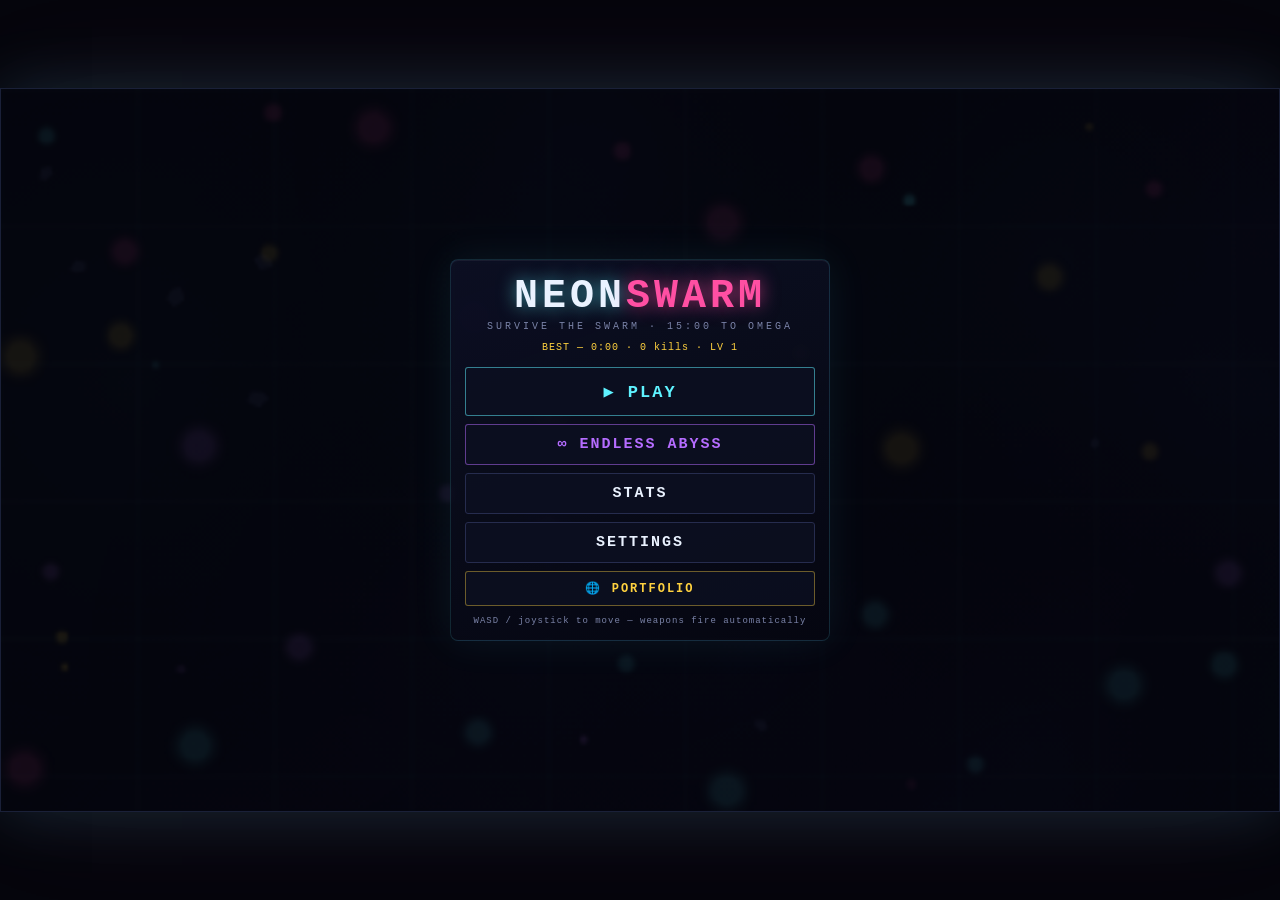
<file: index.html>
<!DOCTYPE html>
<html lang="en">
<head>
<meta charset="UTF-8">
<meta name="viewport" content="width=device-width, initial-scale=1.0, maximum-scale=1.0, user-scalable=no, viewport-fit=cover">
<meta name="theme-color" content="#0a0a16">
<title>NEONSWARM</title>
<meta name="description" content="Neon bullet-heaven roguelite. You move — weapons auto-fire. Survive the swarm, kill OMEGA PROTOCOL, or fall into the ENDLESS ABYSS.">

<!-- tab icon + Android/ iOS install icons -->
<link rel="icon" href="favicon.ico" sizes="48x48">
<link rel="icon" href="favicon-32.png" type="image/png" sizes="32x32">
<link rel="icon" href="favicon-16.png" type="image/png" sizes="16x16">
<link rel="apple-touch-icon" href="apple-touch-icon.png">
<link rel="manifest" href="manifest.json">

<!-- link preview card (LinkedIn / Discord / chat apps) -->
<meta property="og:type" content="website">
<meta property="og:title" content="NEONSWARM — neon bullet-heaven roguelite">
<meta property="og:description" content="You move — weapons auto-fire. Survive 30:00, kill OMEGA PROTOCOL, or fall into the ENDLESS ABYSS. 30 weapons, 40 passives, zero downloads.">
<meta property="og:image" content="og-image.png">
<meta name="twitter:card" content="summary_large_image">
<meta name="twitter:title" content="NEONSWARM — neon bullet-heaven roguelite">
<meta name="twitter:description" content="You move — weapons auto-fire. Survive 30:00, kill OMEGA PROTOCOL, or fall into the ENDLESS ABYSS.">
<meta name="twitter:image" content="og-image.png">

<link rel="stylesheet" href="css/style.css">
</head>
<body>
<div id="app">
  <div id="game-wrap">
    <canvas id="game" width="448" height="252"></canvas>

    <!-- HUD -->
    <div id="hud" class="overlay" style="display:none">
      <div class="hud-top">
        <div class="hud-chip" id="hud-time">0:00</div>
        <div class="hud-chip" id="hud-kills">☠ 0</div>
        <div class="hud-chip" id="hud-level">LV 1</div>
      </div>
      <div class="hud-hp">
        <div id="hp-fill"></div>
        <span id="hp-text">100/100</span>
      </div>
      <div id="hud-combo" class="hud-combo">x5 COMBO</div>
      <div id="loadout" class="loadout">
        <div id="loadout-weapons" class="lo-row"></div>
        <div id="loadout-passives" class="lo-row dim"></div>
      </div>
      <button id="btn-touch-pause" class="touch-pause">❚❚</button>
    </div>

    <!-- touch layer -->
    <div id="touch-ui">
      <div id="joy-rest" class="joy-rest">
        <div class="joy-ring"></div>
        <div class="joy-dot"></div>
      </div>
      <button id="btn-m-pause" class="m-btn m-pause">❚❚</button>
    </div>

    <!-- Main menu -->
    <div id="menu" class="overlay menu-screen" style="display:none">
      <div class="menu-inner">
        <h1 class="ns-title">NEON<span>SWARM</span></h1>
        <div class="ns-sub">SURVIVE THE SWARM · 15:00 TO OMEGA</div>
        <div id="best-line" class="best-line"></div>
        <div class="menu-buttons">
          <button id="btn-play" class="ns-btn primary big">▶ PLAY</button>
          <button id="btn-endless" class="ns-btn abyss">∞ ENDLESS ABYSS</button>
          <button id="btn-stats" class="ns-btn">STATS</button>
          <button id="btn-settings" class="ns-btn">SETTINGS</button>
          <a id="btn-portfolio" class="ns-btn gold" href="https://veillemm.netlify.app/" target="_blank" rel="noopener">🌐 PORTFOLIO</a>
        </div>
        <div class="menu-hint" id="menu-hint">WASD / joystick to move — weapons fire automatically</div>
      </div>
    </div>

    <!-- Character select -->
    <div id="charscreen" class="overlay menu-screen" style="display:none">
      <div class="menu-inner wide">
        <h2 class="ns-title small">SELECT PILOT</h2>
        <div id="char-grid" class="char-grid"></div>
        <div class="menu-buttons">
          <button id="btn-char-go" class="ns-btn primary big">▶ LAUNCH</button>
          <button id="btn-char-back" class="ns-btn">BACK</button>
        </div>
        <div class="menu-hint">Each pilot starts with a different weapon + innate quirk</div>
      </div>
    </div>

    <!-- Level-up draft -->
    <div id="draft" class="overlay menu-screen" style="display:none">
      <div class="draft-inner">
        <div id="draft-title" class="draft-title">⬆ LEVEL UP — CHOOSE ONE</div>
        <div id="draft-choices" class="draft-choices"></div>
      </div>
    </div>

    <!-- Pause -->
    <div id="pause" class="overlay menu-screen" style="display:none">
      <div class="menu-inner">
        <h2 class="ns-title small">PAUSED</h2>
        <div class="menu-buttons">
          <button id="btn-resume" class="ns-btn primary">RESUME</button>
          <button id="btn-pause-settings" class="ns-btn">SETTINGS</button>
          <button id="btn-quit" class="ns-btn danger">END RUN</button>
        </div>
      </div>
    </div>

    <!-- Game over / victory -->
    <div id="gameover" class="overlay menu-screen" style="display:none">
      <div class="menu-inner">
        <h2 id="over-title" class="ns-title small">YOU DIED</h2>
        <div id="over-stats" class="over-stats"></div>
        <div class="menu-buttons">
          <button id="btn-again" class="ns-btn primary">↻ RUN IT AGAIN</button>
          <button id="btn-abyss-again" class="ns-btn abyss">∞ TRY THE ABYSS</button>
          <a id="btn-over-portfolio" class="ns-btn gold" href="https://veillemm.netlify.app/" target="_blank" rel="noopener">🌐 PORTFOLIO</a>
          <button id="btn-over-menu" class="ns-btn">MAIN MENU</button>
        </div>
      </div>
    </div>

    <!-- Stats -->
    <div id="stats-screen" class="overlay menu-screen" style="display:none">
      <div class="menu-inner">
        <h2 class="ns-title small">LIFETIME STATS</h2>
        <div id="stats-body" class="over-stats"></div>
        <div class="menu-buttons">
          <button id="btn-stats-back" class="ns-btn">BACK</button>
        </div>
      </div>
    </div>

    <!-- Settings -->
    <div id="settings-screen" class="overlay menu-screen" style="display:none">
      <div class="menu-inner">
        <h2 class="ns-title small">SETTINGS</h2>
        <div id="settings-body" class="over-stats"></div>
        <div class="menu-buttons">
          <button id="btn-set-back" class="ns-btn">BACK</button>
        </div>
      </div>
    </div>

    <div id="toasts" class="toasts"></div>
  </div>
</div>

<script>/* haptic guard: vibrate() missing on some browsers must never crash a frame */
if (!navigator.vibrate) navigator.vibrate = function () {};</script>
<script src="js/core.js"></script>
<script src="js/icons.js"></script>
<script src="js/characters.js"></script>
<script src="js/audio.js"></script>
<script src="js/input.js"></script>
<script src="js/save.js"></script>
<script src="js/player.js"></script>
<script src="js/weapons.js"></script>
<script src="js/enemies.js"></script>
<script src="js/bosses.js"></script>
<script src="js/pickups.js"></script>
<script src="js/upgrades.js"></script>
<script src="js/ui.js"></script>
<script src="js/game.js"></script>
<script src="js/main.js"></script>
</body>
</html>
</file>
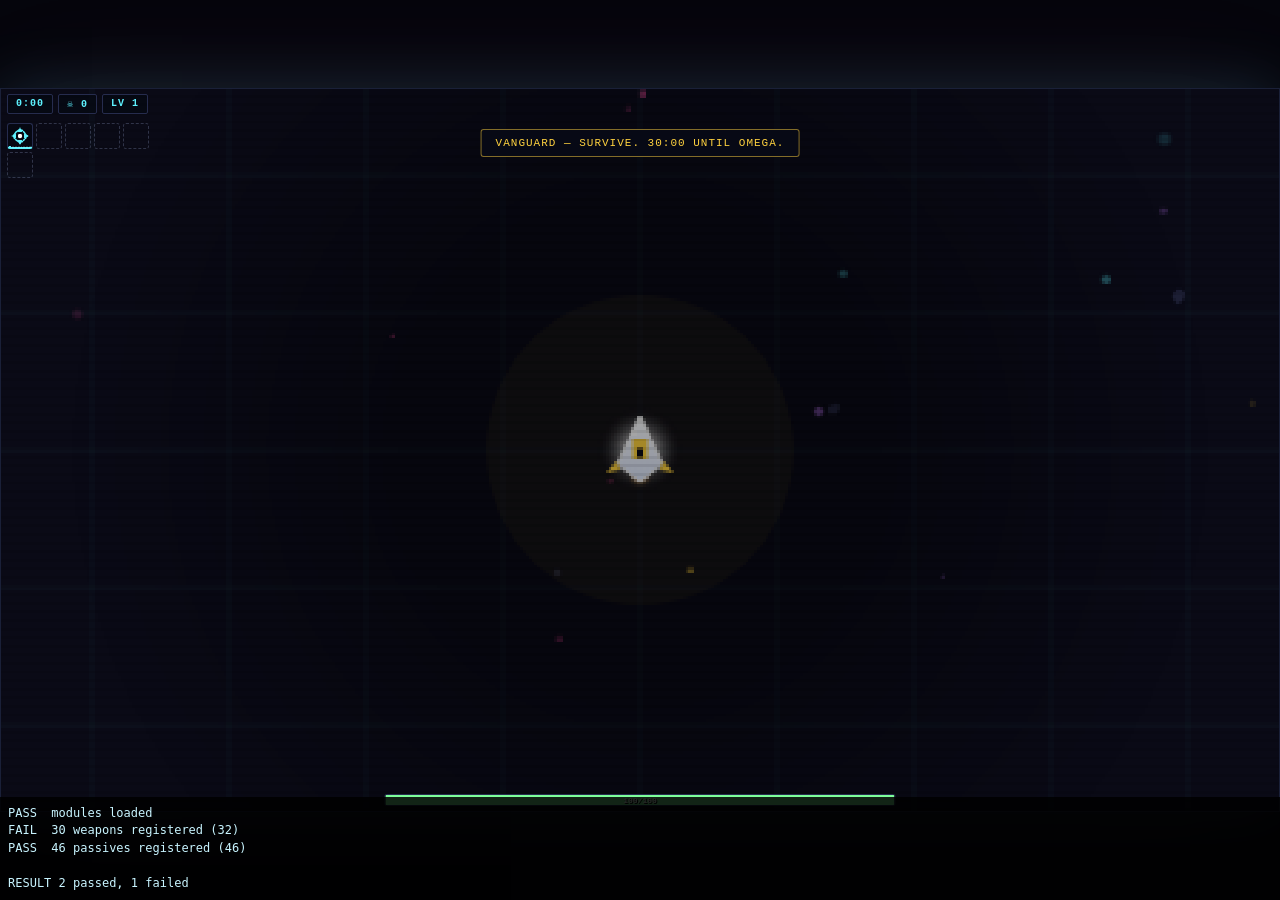
<file: _browsercheck.html>
<!DOCTYPE html>
<html lang="en">
<head>
<meta charset="UTF-8">
<meta name="viewport" content="width=device-width, initial-scale=1.0, maximum-scale=1.0, user-scalable=no, viewport-fit=cover">
<meta name="theme-color" content="#0a0a16">
<title>NEONSWARM</title>
<meta name="description" content="Neon bullet-heaven roguelite. You move — weapons auto-fire. Survive the swarm, kill OMEGA PROTOCOL, or fall into the ENDLESS ABYSS.">

<!-- tab icon + Android/ iOS install icons -->
<link rel="icon" href="favicon.ico" sizes="48x48">
<link rel="icon" href="favicon-32.png" type="image/png" sizes="32x32">
<link rel="icon" href="favicon-16.png" type="image/png" sizes="16x16">
<link rel="apple-touch-icon" href="apple-touch-icon.png">
<link rel="manifest" href="manifest.json">

<!-- link preview card (LinkedIn / Discord / chat apps) -->
<meta property="og:type" content="website">
<meta property="og:title" content="NEONSWARM — neon bullet-heaven roguelite">
<meta property="og:description" content="You move — weapons auto-fire. Survive 30:00, kill OMEGA PROTOCOL, or fall into the ENDLESS ABYSS. 30 weapons, 40 passives, zero downloads.">
<meta property="og:image" content="og-image.png">
<meta name="twitter:card" content="summary_large_image">
<meta name="twitter:title" content="NEONSWARM — neon bullet-heaven roguelite">
<meta name="twitter:description" content="You move — weapons auto-fire. Survive 30:00, kill OMEGA PROTOCOL, or fall into the ENDLESS ABYSS.">
<meta name="twitter:image" content="og-image.png">

<link rel="stylesheet" href="css/style.css">
</head>
<body>
<div id="app">
  <div id="game-wrap">
    <canvas id="game" width="448" height="252"></canvas>

    <!-- HUD -->
    <div id="hud" class="overlay" style="display:none">
      <div class="hud-top">
        <div class="hud-chip" id="hud-time">0:00</div>
        <div class="hud-chip" id="hud-kills">☠ 0</div>
        <div class="hud-chip" id="hud-level">LV 1</div>
      </div>
      <div class="hud-hp">
        <div id="hp-fill"></div>
        <span id="hp-text">100/100</span>
      </div>
      <div id="hud-combo" class="hud-combo">x5 COMBO</div>
      <div id="loadout" class="loadout">
        <div id="loadout-weapons" class="lo-row"></div>
        <div id="loadout-passives" class="lo-row dim"></div>
      </div>
      <button id="btn-touch-pause" class="touch-pause">❚❚</button>
    </div>

    <!-- touch layer -->
    <div id="touch-ui">
      <div id="joy-rest" class="joy-rest">
        <div class="joy-ring"></div>
        <div class="joy-dot"></div>
      </div>
      <button id="btn-m-pause" class="m-btn m-pause">❚❚</button>
    </div>

    <!-- Main menu -->
    <div id="menu" class="overlay menu-screen" style="display:none">
      <div class="menu-inner">
        <h1 class="ns-title">NEON<span>SWARM</span></h1>
        <div class="ns-sub">SURVIVE THE SWARM · 15:00 TO OMEGA</div>
        <div id="best-line" class="best-line"></div>
        <div class="menu-buttons">
          <button id="btn-play" class="ns-btn primary big">▶ PLAY</button>
          <button id="btn-endless" class="ns-btn abyss">∞ ENDLESS ABYSS</button>
          <button id="btn-stats" class="ns-btn">STATS</button>
          <button id="btn-settings" class="ns-btn">SETTINGS</button>
          <a id="btn-portfolio" class="ns-btn gold" href="https://veillemm.netlify.app/" target="_blank" rel="noopener">🌐 PORTFOLIO</a>
        </div>
        <div class="menu-hint" id="menu-hint">WASD / joystick to move — weapons fire automatically</div>
      </div>
    </div>

    <!-- Character select -->
    <div id="charscreen" class="overlay menu-screen" style="display:none">
      <div class="menu-inner wide">
        <h2 class="ns-title small">SELECT PILOT</h2>
        <div id="char-grid" class="char-grid"></div>
        <div class="menu-buttons">
          <button id="btn-char-go" class="ns-btn primary big">▶ LAUNCH</button>
          <button id="btn-char-back" class="ns-btn">BACK</button>
        </div>
        <div class="menu-hint">Each pilot starts with a different weapon + innate quirk</div>
      </div>
    </div>

    <!-- Level-up draft -->
    <div id="draft" class="overlay menu-screen" style="display:none">
      <div class="draft-inner">
        <div id="draft-title" class="draft-title">⬆ LEVEL UP — CHOOSE ONE</div>
        <div id="draft-choices" class="draft-choices"></div>
      </div>
    </div>

    <!-- Pause -->
    <div id="pause" class="overlay menu-screen" style="display:none">
      <div class="menu-inner">
        <h2 class="ns-title small">PAUSED</h2>
        <div class="menu-buttons">
          <button id="btn-resume" class="ns-btn primary">RESUME</button>
          <button id="btn-pause-settings" class="ns-btn">SETTINGS</button>
          <button id="btn-quit" class="ns-btn danger">END RUN</button>
        </div>
      </div>
    </div>

    <!-- Game over / victory -->
    <div id="gameover" class="overlay menu-screen" style="display:none">
      <div class="menu-inner">
        <h2 id="over-title" class="ns-title small">YOU DIED</h2>
        <div id="over-stats" class="over-stats"></div>
        <div class="menu-buttons">
          <button id="btn-again" class="ns-btn primary">↻ RUN IT AGAIN</button>
          <button id="btn-abyss-again" class="ns-btn abyss">∞ TRY THE ABYSS</button>
          <a id="btn-over-portfolio" class="ns-btn gold" href="https://veillemm.netlify.app/" target="_blank" rel="noopener">🌐 PORTFOLIO</a>
          <button id="btn-over-menu" class="ns-btn">MAIN MENU</button>
        </div>
      </div>
    </div>

    <!-- Stats -->
    <div id="stats-screen" class="overlay menu-screen" style="display:none">
      <div class="menu-inner">
        <h2 class="ns-title small">LIFETIME STATS</h2>
        <div id="stats-body" class="over-stats"></div>
        <div class="menu-buttons">
          <button id="btn-stats-back" class="ns-btn">BACK</button>
        </div>
      </div>
    </div>

    <!-- Settings -->
    <div id="settings-screen" class="overlay menu-screen" style="display:none">
      <div class="menu-inner">
        <h2 class="ns-title small">SETTINGS</h2>
        <div id="settings-body" class="over-stats"></div>
        <div class="menu-buttons">
          <button id="btn-set-back" class="ns-btn">BACK</button>
        </div>
      </div>
    </div>

    <div id="toasts" class="toasts"></div>
  </div>
</div>

<script>/* haptic guard: vibrate() missing on some browsers must never crash a frame */
if (!navigator.vibrate) navigator.vibrate = function () {};</script>
<script src="js/core.js"></script>
<script src="js/icons.js"></script>
<script src="js/characters.js"></script>
<script src="js/audio.js"></script>
<script src="js/input.js"></script>
<script src="js/save.js"></script>
<script src="js/player.js"></script>
<script src="js/weapons.js"></script>
<script src="js/enemies.js"></script>
<script src="js/bosses.js"></script>
<script src="js/pickups.js"></script>
<script src="js/upgrades.js"></script>
<script src="js/ui.js"></script>
<script src="js/game.js"></script>
<script src="js/main.js"></script>
<div id="browsercheck-log" style="position:fixed;left:0;bottom:0;right:0;max-height:44vh;overflow:auto;background:rgba(0,0,0,.86);color:#c8f4ff;font:12px/1.45 monospace;padding:8px;z-index:9999;white-space:pre-wrap"></div>
<script src="test/browsercheck.js"></script>
</body>
</html>
</file>
<file: css/style.css>
/* ============================================================
   NEONSWARM — style.css
   Neon synthwave UI. Dark, glowing, responsive.
   ============================================================ */

:root {
  --cyan: #5ef2ff;
  --pink: #ff4fa3;
  --gold: #ffd23f;
  --red: #ff5e6c;
  --green: #7dff9a;
  --purple: #c77dff;
  --bg: #0a0a16;
  --panel: rgba(12, 14, 30, 0.92);
  --border: #262c4e;
  --text: #eaf2ff;
  --dim: #7a83a8;
}

* { margin: 0; padding: 0; box-sizing: border-box; }

html, body {
  width: 100%; height: 100%;
  background: #05050c;
  overflow: hidden;
  font-family: 'Courier New', monospace;
  color: var(--text);
  touch-action: none;
  -webkit-user-select: none; user-select: none;
  -webkit-tap-highlight-color: transparent;
  overscroll-behavior: none;
}

/* FIXED app shell: #app always covers the visual viewport, so centering
   holds in every state — normal, fullscreen, URL-bar show/hide. The old
   flex+JS-transform approach drifted: height:100% evaluates against the
   layout viewport (which does NOT shrink when Android shows the URL bar),
   leaving the canvas shifted. position:fixed + dvh tracks the real view. */
#app {
  position: fixed;
  inset: 0;
  height: 100dvh;            /* dvh = dynamic viewport height (Android safe) */
  display: flex;
  align-items: center;
  justify-content: center;
}
@supports not (height: 100dvh) {
  #app { height: 100vh; }    /* older browsers: flex centering still applies */
}

#game-wrap {
  position: relative;
  image-rendering: pixelated;
  box-shadow: 0 0 60px rgba(94, 242, 255, 0.15), 0 0 120px rgba(255, 79, 163, 0.06);
  border: 1px solid #1a2038;
  max-width: 100vw;
  max-height: 100dvh;
  overflow: hidden;
}

#game { display: block; width: 100%; height: 100%; image-rendering: pixelated; }

/* ---------- Overlays ---------- */
.overlay { position: absolute; inset: 0; z-index: 10; }
.menu-screen {
  display: flex; align-items: center; justify-content: center;
  background: rgba(4, 5, 12, 0.72);
  backdrop-filter: blur(1px);
}

/* ---------- HUD ---------- */
#hud { pointer-events: none; z-index: 5; }
.hud-top {
  position: absolute; top: max(5px, env(safe-area-inset-top)); left: 6px;
  display: flex; gap: 5px;
}
.hud-chip {
  background: rgba(5, 8, 18, 0.75);
  border: 1px solid var(--border);
  color: var(--cyan);
  font-size: 10px; font-weight: bold;
  padding: 3px 8px; border-radius: 2px;
  letter-spacing: 1px;
}
.hud-hp {
  position: absolute; bottom: max(5px, env(safe-area-inset-bottom)); left: 50%;
  transform: translateX(-50%);
  width: 40%; height: 12px;
  background: rgba(5, 8, 18, 0.75);
  border: 1px solid var(--border);
  border-radius: 2px;
  overflow: hidden;
}
#hp-fill { height: 100%; width: 100%; background: var(--green); transition: width 0.2s; }
#hp-text {
  position: absolute; inset: 0;
  display: flex; align-items: center; justify-content: center;
  font-size: 8px; font-weight: bold; color: #fff; text-shadow: 1px 1px 0 #000;
}
.touch-pause {
  position: absolute; top: max(5px, env(safe-area-inset-top)); right: max(6px, env(safe-area-inset-right));
  width: 34px; height: 30px;
  background: rgba(5, 8, 18, 0.75);
  border: 1px solid var(--border);
  color: var(--dim);
  font-family: inherit; font-size: 10px;
  border-radius: 2px;
  display: none;
  pointer-events: auto;
}
body.touch .touch-pause { display: block; }

.hud-combo {
  position: absolute; top: 18%; left: 50%;
  transform: translateX(-50%);
  font-size: 14px; font-weight: bold; letter-spacing: 2px;
  color: var(--cyan);
  text-shadow: 0 0 12px currentColor;
  display: none;
  pointer-events: none;
  transition: transform 0.15s;
  z-index: 6;
}
.ns-btn { text-decoration: none; display: block; }

/* ---------- Menu ---------- */
.menu-inner {
  text-align: center; padding: 14px; width: 100%; max-width: 380px;
  background: linear-gradient(160deg, rgba(16,20,44,0.72), rgba(10,10,22,0.5));
  border: 1px solid rgba(94,242,255,0.14);
  border-radius: 8px;
  box-shadow: 0 0 40px rgba(94,242,255,0.08), inset 0 1px 0 rgba(255,255,255,0.06);
  backdrop-filter: blur(3px);
}
.ns-title {
  font-size: 40px; letter-spacing: 4px; color: var(--text);
  text-shadow: 0 0 18px rgba(94, 242, 255, 0.6);
  margin-bottom: 2px; font-weight: bold;
  animation: titleBreathe 3.2s ease-in-out infinite;
}
@keyframes titleBreathe {
  0%, 100% { text-shadow: 0 0 14px rgba(94,242,255,0.45), 0 0 40px rgba(94,242,255,0.12); }
  50%      { text-shadow: 0 0 24px rgba(94,242,255,0.85), 0 0 60px rgba(255,79,163,0.2); }
}
.ns-title span { color: var(--pink); text-shadow: 0 0 18px rgba(255, 79, 163, 0.7); }
.ns-title.small { font-size: 24px; animation: none; }
.ns-sub { font-size: 10px; letter-spacing: 3px; color: var(--dim); margin-bottom: 10px; }
.best-line { font-size: 10px; color: var(--gold); margin-bottom: 14px; letter-spacing: 1px; }
.menu-buttons { display: flex; flex-direction: column; gap: 8px; margin-bottom: 10px; }
.ns-btn {
  font-family: inherit; font-size: 15px; font-weight: bold; letter-spacing: 2px;
  background: rgba(12, 16, 34, 0.85); color: var(--text);
  border: 1px solid var(--border); border-radius: 3px;
  padding: 11px; cursor: pointer; transition: all 0.12s;
  text-decoration: none; display: block;
}
.ns-btn:hover { border-color: var(--cyan); color: var(--cyan); box-shadow: 0 0 12px rgba(94, 242, 255, 0.25); }
.ns-btn.primary { border-color: rgba(94, 242, 255, 0.5); color: var(--cyan); }
.ns-btn.gold { border-color: rgba(255, 210, 63, 0.4); color: var(--gold); font-size: 12px; padding: 9px; }
.ns-btn.gold:hover { border-color: var(--gold); box-shadow: 0 0 12px rgba(255, 210, 63, 0.25); }
.ns-btn.danger { border-color: rgba(255, 94, 108, 0.4); color: var(--red); font-size: 13px; }
.menu-hint { font-size: 9px; color: var(--dim); letter-spacing: 1px; }

/* ---------- Draft ---------- */
.draft-inner { width: 100%; max-width: 480px; padding: 12px; text-align: center; }
.draft-title {
  font-size: 14px; font-weight: bold; letter-spacing: 3px;
  color: var(--gold); margin-bottom: 12px;
  text-shadow: 0 0 12px rgba(255, 210, 63, 0.5);
}
.draft-choices { display: flex; flex-direction: column; gap: 8px; }
.draft-card {
  --c: var(--cyan);
  font-family: inherit; text-align: left;
  background: var(--panel);
  border: 1px solid var(--border);
  border-left: 3px solid var(--c);
  border-radius: 3px;
  padding: 11px 13px;
  cursor: pointer;
  color: var(--text);
  transition: all 0.12s;
}
.draft-card:hover {
  border-color: var(--c);
  background: rgba(20, 26, 52, 0.95);
  box-shadow: 0 0 16px color-mix(in srgb, var(--c) 30%, transparent);
  transform: translateX(2px);
}
.dc-head { display: flex; align-items: center; gap: 9px; margin-bottom: 4px; }
.dc-num {
  display: inline-flex; align-items: center; justify-content: center;
  width: 20px; height: 20px;
  background: color-mix(in srgb, var(--c) 20%, transparent);
  color: var(--c); font-weight: bold; font-size: 11px;
  border-radius: 2px; flex-shrink: 0;
}
.dc-name { font-weight: bold; font-size: 14px; color: var(--c); letter-spacing: 1px; }
.dc-desc { font-size: 11px; color: var(--dim); line-height: 1.4; }
.dc-type {
  margin-top: 5px; font-size: 8px; letter-spacing: 2px;
  color: var(--c); opacity: 0.7;
}

/* ---------- Game over stats ---------- */
.over-stats { display: flex; flex-direction: column; gap: 5px; margin-bottom: 14px; }
.ov-row {
  display: flex; justify-content: space-between; gap: 24px;
  font-size: 12px; background: rgba(255, 255, 255, 0.04);
  padding: 7px 12px; border-radius: 2px;
}
.ov-row span { color: var(--dim); }
.ov-row b { color: var(--text); }
.ov-row.big b { color: var(--cyan); font-size: 15px; }
.ov-loadout { font-size: 9px; color: var(--cyan); letter-spacing: 1px; text-align: center; padding: 4px; }
.ov-loadout.dim { color: var(--dim); }

/* ---------- Settings ---------- */
.set-row {
  display: flex; justify-content: space-between; align-items: center;
  font-size: 12px; background: rgba(255, 255, 255, 0.04);
  padding: 8px 12px; border-radius: 2px;
}
.set-btn {
  font-family: inherit; font-size: 11px; font-weight: bold;
  background: rgba(94, 242, 255, 0.1); color: var(--cyan);
  border: 1px solid rgba(94, 242, 255, 0.3);
  border-radius: 2px; padding: 5px 12px; cursor: pointer;
}
.set-btn.danger {
  width: 100%; margin-top: 8px;
  background: rgba(255, 94, 108, 0.08); color: var(--red);
  border-color: rgba(255, 94, 108, 0.3);
  padding: 9px;
}

/* ---------- Toasts ---------- */
.toasts {
  position: absolute; top: max(40px, calc(env(safe-area-inset-top) + 36px));
  left: 50%; transform: translateX(-50%);
  display: flex; flex-direction: column; gap: 5px; z-index: 60; pointer-events: none;
  width: max-content; max-width: 88%;
}
.toast {
  background: rgba(8, 10, 22, 0.92);
  border: 1px solid var(--border);
  color: var(--text);
  padding: 7px 14px; border-radius: 3px; font-size: 11px; letter-spacing: 1px;
  opacity: 0; transform: translateY(-6px);
  transition: all 0.3s;
}
.toast.show { opacity: 1; transform: translateY(0); }
.toast-long { border-color: rgba(255, 210, 63, 0.5); color: var(--gold); }

/* ---------- Touch controller (mobile-first) ---------- */
#touch-ui { position: absolute; inset: 0; z-index: 20; pointer-events: none; }

/* resting joystick: bottom-left, always visible on touch devices */
.joy-rest {
  position: absolute;
  left: max(18px, env(safe-area-inset-left) + 14px);
  bottom: max(18px, env(safe-area-inset-bottom) + 14px);
  width: 96px; height: 96px;
  border-radius: 50%;
  display: none;
}
body.touch .joy-rest { display: block; }
.joy-ring {
  position: absolute; inset: 0;
  border-radius: 50%;
  border: 2px solid rgba(94, 242, 255, 0.28);
  background: rgba(94, 242, 255, 0.06);
}
.joy-dot {
  position: absolute; left: 50%; top: 50%;
  width: 40px; height: 40px; border-radius: 50%;
  transform: translate(-50%, -50%);
  background: rgba(94, 242, 255, 0.3);
  border: 2px solid rgba(94, 242, 255, 0.6);
  box-shadow: 0 0 14px rgba(94, 242, 255, 0.35);
}

/* floating joystick appears where the thumb lands */
#joy-base {
  position: absolute; width: 96px; height: 96px; border-radius: 50%;
  background: rgba(94, 242, 255, 0.05);
  border: 2px solid rgba(94, 242, 255, 0.2);
  transform: translate(-50%, -50%);
  display: none;
  pointer-events: none;
}
#joy-base.on { display: block; }
#joy-knob {
  position: absolute; left: 50%; top: 50%;
  width: 42px; height: 42px; border-radius: 50%;
  background: rgba(94, 242, 255, 0.25);
  border: 2px solid rgba(94, 242, 255, 0.55);
  transform: translate(-50%, -50%);
  box-shadow: 0 0 14px rgba(94, 242, 255, 0.3);
}

/* dedicated mobile buttons (big, thumb-friendly) */
.m-btn {
  position: absolute;
  width: 52px; height: 52px;
  border-radius: 50%;
  background: rgba(5, 8, 18, 0.7);
  border: 1px solid var(--border);
  color: var(--dim);
  font-family: inherit; font-size: 15px;
  display: none;
  pointer-events: auto;
}
body.touch .m-btn { display: block; }
.m-pause {
  right: max(14px, env(safe-area-inset-right) + 10px);
  bottom: max(14px, env(safe-area-inset-bottom) + 10px);
}

/* ---------- Character select ---------- */
.menu-inner.wide { max-width: 560px; }
.char-grid {
  display: grid;
  grid-template-columns: repeat(auto-fit, minmax(120px, 1fr));
  gap: 8px;
  margin-bottom: 14px;
}
.char-card {
  --c: var(--cyan);
  font-family: inherit;
  background: var(--panel);
  border: 1px solid var(--border);
  border-top: 3px solid var(--c);
  border-radius: 3px;
  padding: 10px 8px;
  cursor: pointer;
  color: var(--text);
  text-align: center;
  transition: all 0.12s;
}
.char-card:hover { border-color: var(--c); background: rgba(20, 26, 52, 0.95); }
.char-card.sel {
  border-color: var(--c);
  box-shadow: 0 0 14px color-mix(in srgb, var(--c) 35%, transparent);
  background: rgba(24, 30, 60, 0.95);
}
.char-card canvas { width: 40px; height: 40px; image-rendering: pixelated; margin-bottom: 4px; }
.char-name { font-size: 12px; font-weight: bold; letter-spacing: 1px; color: var(--c); margin-bottom: 3px; }
.char-desc { font-size: 9px; color: var(--dim); line-height: 1.35; min-height: 34px; }
.char-weapon { font-size: 8px; letter-spacing: 1px; color: var(--text); opacity: 0.75; margin-top: 3px; }

/* ---------- Endless abyss button ---------- */
.ns-btn.abyss { border-color: rgba(181, 108, 255, 0.5); color: #b56cff; }
.ns-btn.abyss:hover { border-color: #b56cff; box-shadow: 0 0 12px rgba(181, 108, 255, 0.3); }
.ns-btn.big { font-size: 17px; padding: 13px; }

/* ---------- Rank grades ---------- */
.ov-rank {
  text-align: center;
  font-size: 13px; letter-spacing: 4px;
  color: var(--dim);
  margin-bottom: 4px;
}
.ov-rank b {
  font-size: 22px;
  margin-left: 6px;
  vertical-align: middle;
}
.rank-D b, .rank-Dp b { color: #8a93c9; }
.rank-C b, .rank-Cp b { color: #7dff9a; }
.rank-B b, .rank-Bp b { color: #5ef2ff; }
.rank-A b, .rank-Ap b { color: #c77dff; text-shadow: 0 0 10px rgba(199,125,255,0.6); }
.rank-S b { color: #ffd23f; text-shadow: 0 0 14px rgba(255,210,63,0.8); }
.rank-Sp b { color: #ffd23f; text-shadow: 0 0 20px rgba(255,210,63,1); animation: rankGlow 1.2s ease-in-out infinite; }
@keyframes rankGlow { 0%,100% { text-shadow: 0 0 12px rgba(255,210,63,0.8); } 50% { text-shadow: 0 0 26px rgba(255,210,63,1); } }

/* ---------- Evolution draft cards ---------- */
.draft-card.evolution {
  position: relative;
  border-color: #fff6d8;
  border-left-width: 4px;
  background: linear-gradient(90deg, rgba(70, 58, 14, 0.95), rgba(20, 18, 40, 0.95));
  animation: evoPulse 1s ease-in-out infinite;
  overflow: hidden;
}
.draft-card.evolution::after {
  /* sheen sweep — the card feels like it is charging */
  content: '';
  position: absolute; top: 0; left: -60%; width: 40%; height: 100%;
  background: linear-gradient(100deg, transparent, rgba(255,255,255,0.22), transparent);
  animation: evoSheen 1.6s linear infinite;
  pointer-events: none;
}
@keyframes evoSheen { to { left: 120%; } }
@keyframes evoPulse {
  0%, 100% { box-shadow: 0 0 8px rgba(255, 246, 216, 0.3); }
  50% { box-shadow: 0 0 24px rgba(255, 246, 216, 0.65); }
}
.dc-evo {
  margin-left: auto;
  font-size: 8px; letter-spacing: 1px;
  color: #fff6d8;
  border: 1px solid rgba(255, 246, 216, 0.6);
  padding: 2px 6px; border-radius: 2px;
}

/* ---------- Loadout bar (VS-style) ---------- */
.loadout {
  position: absolute;
  top: max(34px, calc(env(safe-area-inset-top) + 30px));
  left: 6px;
  display: flex;
  flex-direction: column;
  gap: 4px;
  pointer-events: none;
  z-index: 6;
}
/* evolved weapon cells: gold ring pulse */
.lo-cell.evo {
  border-color: #ffd23f;
  box-shadow: 0 0 8px rgba(255,210,63,0.5);
  animation: evoCell 1.6s ease-in-out infinite;
}
@keyframes evoCell {
  0%, 100% { box-shadow: 0 0 5px rgba(255,210,63,0.35); }
  50% { box-shadow: 0 0 12px rgba(255,210,63,0.7); }
}
/* the whole loadout bar breathes gold when an evolution is ready to draft */
.loadout.evo-ready .lo-cell { border-color: rgba(255,210,63,0.55); }
.loadout.evo-ready {
  animation: evoReadyGlow 1.1s ease-in-out infinite;
}
@keyframes evoReadyGlow {
  0%, 100% { filter: drop-shadow(0 0 2px rgba(255,210,63,0.35)); }
  50% { filter: drop-shadow(0 0 8px rgba(255,210,63,0.8)); }
}
.lo-row { display: flex; flex-wrap: wrap; gap: 3px; max-width: 170px; }
.lo-cell {
  --c: var(--cyan);
  position: relative;
  width: 26px; height: 26px;
  background: rgba(5, 8, 18, 0.8);
  border: 1px solid var(--border);
  border-bottom: 2px solid var(--c);
  border-radius: 3px;
  display: flex; align-items: center; justify-content: center;
}
.lo-cell.evo { border-color: #ffd23f; box-shadow: 0 0 6px rgba(255, 210, 63, 0.45); }
.lo-cell canvas { width: 20px; height: 20px; image-rendering: pixelated; }
.lo-pips {
  position: absolute; bottom: -1px; left: 1px; right: 1px;
  display: flex; gap: 1px;
}
.lo-pips i {
  flex: 1; height: 2px;
  background: rgba(255, 255, 255, 0.15);
}
.lo-pips i.on { background: var(--c); }
.lo-star {
  position: absolute; top: -4px; right: -3px;
  font-size: 8px; color: #ffd23f;
  text-shadow: 0 0 4px rgba(255, 210, 63, 0.9);
}
.lo-empty {
  width: 26px; height: 26px;
  border: 1px dashed rgba(122, 131, 168, 0.35);
  border-radius: 3px;
}
.lo-full {
  align-self: center;
  font-size: 8px; letter-spacing: 1px; font-weight: bold;
  color: var(--gold);
  border: 1px solid rgba(255, 210, 63, 0.5);
  border-radius: 2px;
  padding: 1px 4px;
}

/* ---------- Draft card icons ---------- */
.dc-icon {
  width: 30px; height: 30px;
  flex-shrink: 0;
  background: rgba(0, 0, 0, 0.35);
  border: 1px solid color-mix(in srgb, var(--c) 45%, transparent);
  border-radius: 3px;
  padding: 2px;
}
.dc-icon canvas { width: 100%; height: 100%; image-rendering: pixelated; }
.dc-head { display: flex; align-items: center; gap: 9px; margin-bottom: 4px; }

/* ---------- Hyper draft cards ---------- */
.draft-card.hyper {
  border-color: #bfe8ff;
  border-left-width: 4px;
  background: linear-gradient(90deg, rgba(20, 42, 58, 0.95), rgba(12, 14, 30, 0.92));
  animation: hyperPulse 1.1s ease-in-out infinite;
}
@keyframes hyperPulse {
  0%, 100% { box-shadow: 0 0 6px rgba(191, 232, 255, 0.25); }
  50% { box-shadow: 0 0 20px rgba(191, 232, 255, 0.55); }
}

/* ---------- Legendary draft cards ---------- */
.draft-card.legendary {
  border-color: #ffd23f;
  border-left-width: 4px;
  background: linear-gradient(90deg, rgba(60, 48, 10, 0.9), rgba(12, 14, 30, 0.92));
  animation: legPulse 1.6s ease-in-out infinite;
}
@keyframes legPulse {
  0%, 100% { box-shadow: 0 0 6px rgba(255, 210, 63, 0.25); }
  50% { box-shadow: 0 0 18px rgba(255, 210, 63, 0.5); }
}
.dc-legend {
  margin-left: auto;
  font-size: 8px; letter-spacing: 1px;
  color: #ffd23f;
  border: 1px solid rgba(255, 210, 63, 0.5);
  padding: 2px 6px; border-radius: 2px;
}

/* ---------- Responsive ---------- */
@media (max-width: 520px) {
  .ns-title { font-size: 30px; }
  .ns-btn { font-size: 15px; padding: 13px; }
  .hud-hp { width: 50%; }
  .draft-card { padding: 12px 12px; }
  .dc-name { font-size: 14px; }
  .dc-desc { font-size: 12px; }
  .draft-card.legendary { padding: 14px 12px; }
}
/* Portrait phones: bigger UI everywhere (VS-style readability) */
@media (orientation: portrait) and (max-width: 640px) {
  .ns-title { font-size: 34px; }
  .ns-btn { font-size: 16px; padding: 14px; }
  .draft-title { font-size: 16px; }
  .dc-name { font-size: 15px; }
  .dc-desc { font-size: 13px; }
  .hud-chip { font-size: 12px; padding: 5px 10px; }
  #hp-text { font-size: 10px; }
  .toast { font-size: 13px; }
}
body.reduced-motion * { transition: none !important; animation: none !important; }
</file>
